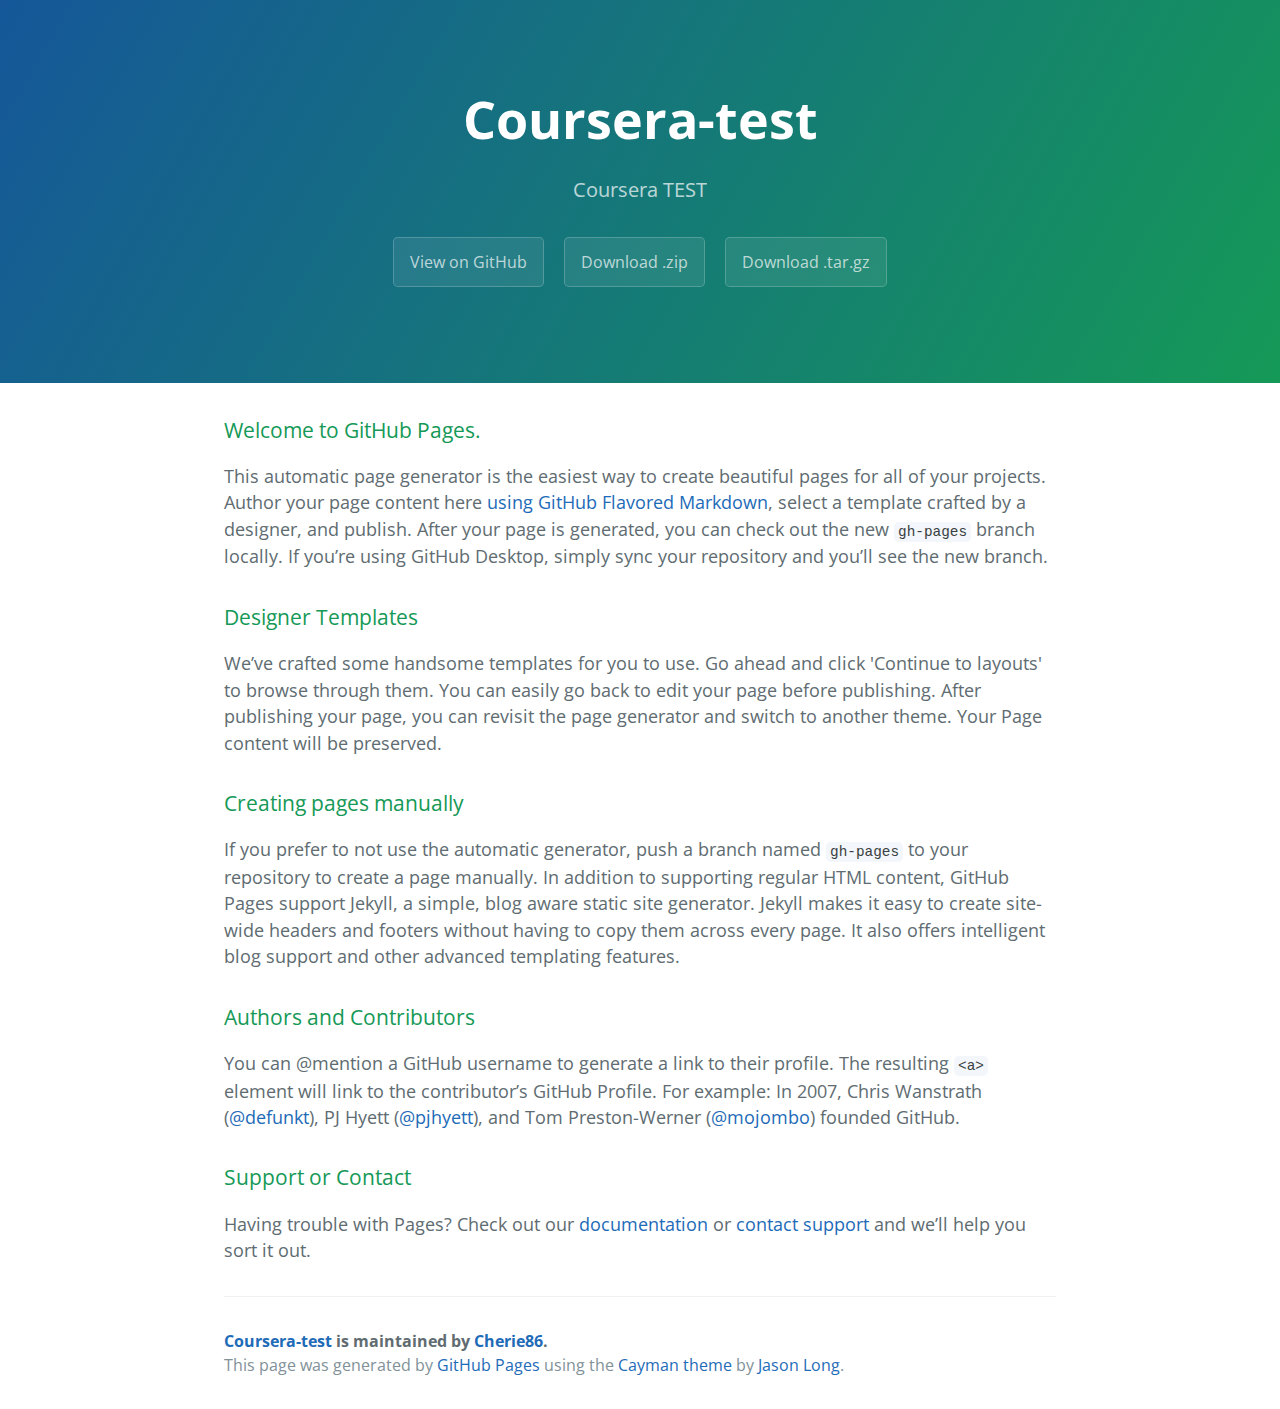
<file: index.html>
<!DOCTYPE html>
<html lang="en-us">
  <head>
    <meta charset="UTF-8">
    <title>Coursera-test by Cherie86</title>
    <meta name="viewport" content="width=device-width, initial-scale=1">
    <link rel="stylesheet" type="text/css" href="stylesheets/normalize.css" media="screen">
    <link href='https://fonts.googleapis.com/css?family=Open+Sans:400,700' rel='stylesheet' type='text/css'>
    <link rel="stylesheet" type="text/css" href="stylesheets/stylesheet.css" media="screen">
    <link rel="stylesheet" type="text/css" href="stylesheets/github-light.css" media="screen">
  </head>
  <body>
    <section class="page-header">
      <h1 class="project-name">Coursera-test</h1>
      <h2 class="project-tagline">Coursera TEST</h2>
      <a href="https://github.com/Cherie86/Coursera-test" class="btn">View on GitHub</a>
      <a href="https://github.com/Cherie86/Coursera-test/zipball/master" class="btn">Download .zip</a>
      <a href="https://github.com/Cherie86/Coursera-test/tarball/master" class="btn">Download .tar.gz</a>
    </section>

    <section class="main-content">
      <h3>
<a id="welcome-to-github-pages" class="anchor" href="#welcome-to-github-pages" aria-hidden="true"><span aria-hidden="true" class="octicon octicon-link"></span></a>Welcome to GitHub Pages.</h3>

<p>This automatic page generator is the easiest way to create beautiful pages for all of your projects. Author your page content here <a href="https://guides.github.com/features/mastering-markdown/">using GitHub Flavored Markdown</a>, select a template crafted by a designer, and publish. After your page is generated, you can check out the new <code>gh-pages</code> branch locally. If you’re using GitHub Desktop, simply sync your repository and you’ll see the new branch.</p>

<h3>
<a id="designer-templates" class="anchor" href="#designer-templates" aria-hidden="true"><span aria-hidden="true" class="octicon octicon-link"></span></a>Designer Templates</h3>

<p>We’ve crafted some handsome templates for you to use. Go ahead and click 'Continue to layouts' to browse through them. You can easily go back to edit your page before publishing. After publishing your page, you can revisit the page generator and switch to another theme. Your Page content will be preserved.</p>

<h3>
<a id="creating-pages-manually" class="anchor" href="#creating-pages-manually" aria-hidden="true"><span aria-hidden="true" class="octicon octicon-link"></span></a>Creating pages manually</h3>

<p>If you prefer to not use the automatic generator, push a branch named <code>gh-pages</code> to your repository to create a page manually. In addition to supporting regular HTML content, GitHub Pages support Jekyll, a simple, blog aware static site generator. Jekyll makes it easy to create site-wide headers and footers without having to copy them across every page. It also offers intelligent blog support and other advanced templating features.</p>

<h3>
<a id="authors-and-contributors" class="anchor" href="#authors-and-contributors" aria-hidden="true"><span aria-hidden="true" class="octicon octicon-link"></span></a>Authors and Contributors</h3>

<p>You can @mention a GitHub username to generate a link to their profile. The resulting <code>&lt;a&gt;</code> element will link to the contributor’s GitHub Profile. For example: In 2007, Chris Wanstrath (<a href="https://github.com/defunkt" class="user-mention">@defunkt</a>), PJ Hyett (<a href="https://github.com/pjhyett" class="user-mention">@pjhyett</a>), and Tom Preston-Werner (<a href="https://github.com/mojombo" class="user-mention">@mojombo</a>) founded GitHub.</p>

<h3>
<a id="support-or-contact" class="anchor" href="#support-or-contact" aria-hidden="true"><span aria-hidden="true" class="octicon octicon-link"></span></a>Support or Contact</h3>

<p>Having trouble with Pages? Check out our <a href="https://help.github.com/pages">documentation</a> or <a href="https://github.com/contact">contact support</a> and we’ll help you sort it out.</p>

      <footer class="site-footer">
        <span class="site-footer-owner"><a href="https://github.com/Cherie86/Coursera-test">Coursera-test</a> is maintained by <a href="https://github.com/Cherie86">Cherie86</a>.</span>

        <span class="site-footer-credits">This page was generated by <a href="https://pages.github.com">GitHub Pages</a> using the <a href="https://github.com/jasonlong/cayman-theme">Cayman theme</a> by <a href="https://twitter.com/jasonlong">Jason Long</a>.</span>
      </footer>

    </section>

  
  </body>
</html>
</file>
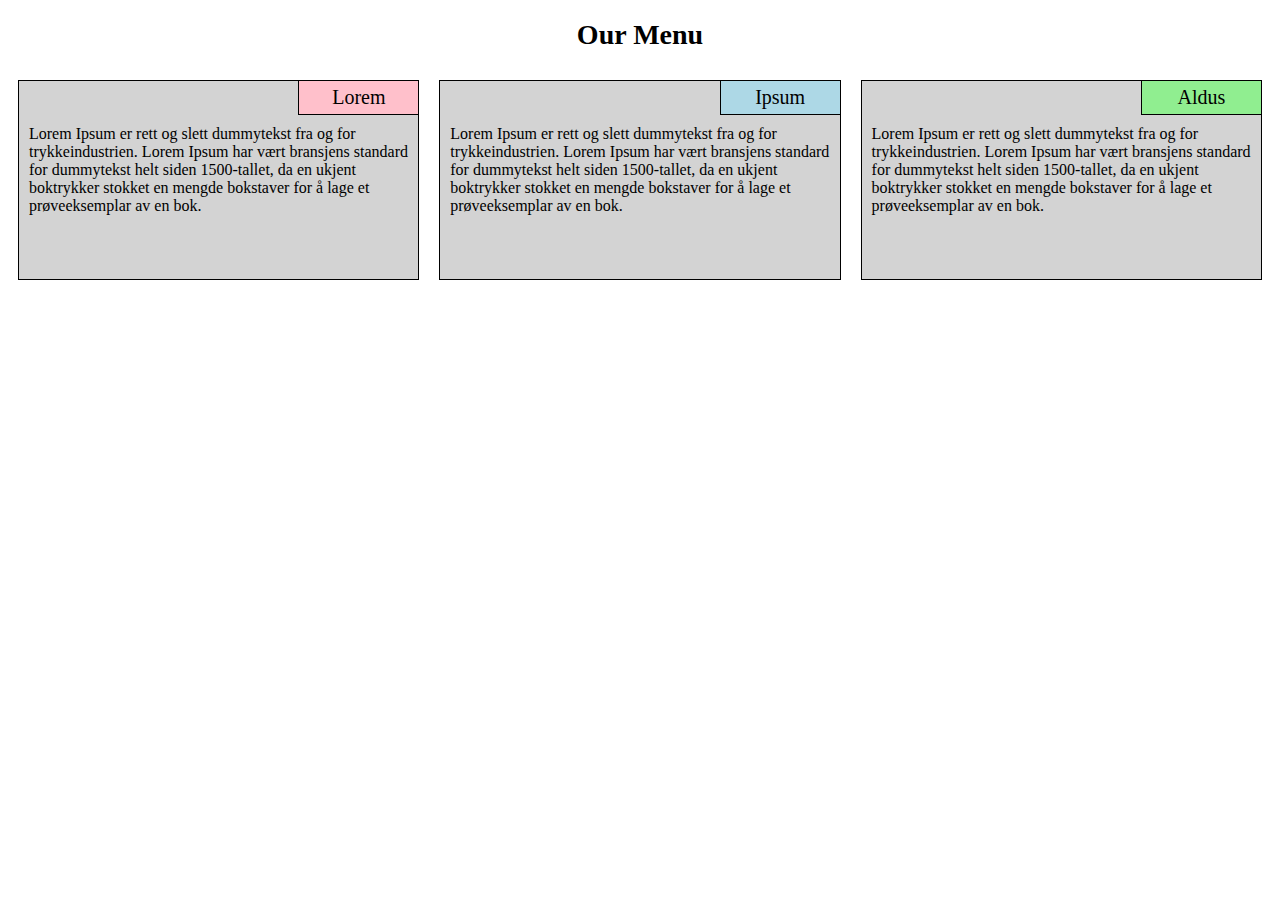
<file: Mod2/index.html>
<!DOCTYPE html>
<html>
<head>
  <meta charset="utf-8">
  <meta name="viewport" content="width=device-width, initial-scale=1">
  <link rel="stylesheet" type="text/css" href="CSS/style.css">

  <title>Module 2 Solution</title>
</head>
<body>
  <h1>Our Menu</h1>
  <div class="row">
  <div class="container stor-4 med-6 liten-12">
    <section>
    <div id="Lorem">Lorem</div>
    <p>
      Lorem Ipsum er rett og slett dummytekst fra og for trykkeindustrien. Lorem Ipsum har vært bransjens standard for dummytekst helt siden 1500-tallet, da en ukjent boktrykker stokket en mengde bokstaver for å lage et prøveeksemplar av en bok.
    </p>
    </section>
  </div>
  <div class="container stor-4 med-6 liten-12">
    <section>
      <div id="Ipsum">Ipsum</div>
        <p>Lorem Ipsum er rett og slett dummytekst fra og for trykkeindustrien. Lorem Ipsum har vært bransjens standard for dummytekst helt siden 1500-tallet, da en ukjent boktrykker stokket en mengde bokstaver for å lage et prøveeksemplar av en bok.
        </p>
    </section>
  </div>
  <div class="container stor-4 med-12 liten-12">
    <section>
      <div id="Aldus">Aldus</div>
      <p>Lorem Ipsum er rett og slett dummytekst fra og for trykkeindustrien. Lorem Ipsum har vært bransjens standard for dummytekst helt siden 1500-tallet, da en ukjent boktrykker stokket en mengde bokstaver for å lage et prøveeksemplar av en bok.
      </p>
    </section>
  </div>
  </div>
</body>
</html>
</file>
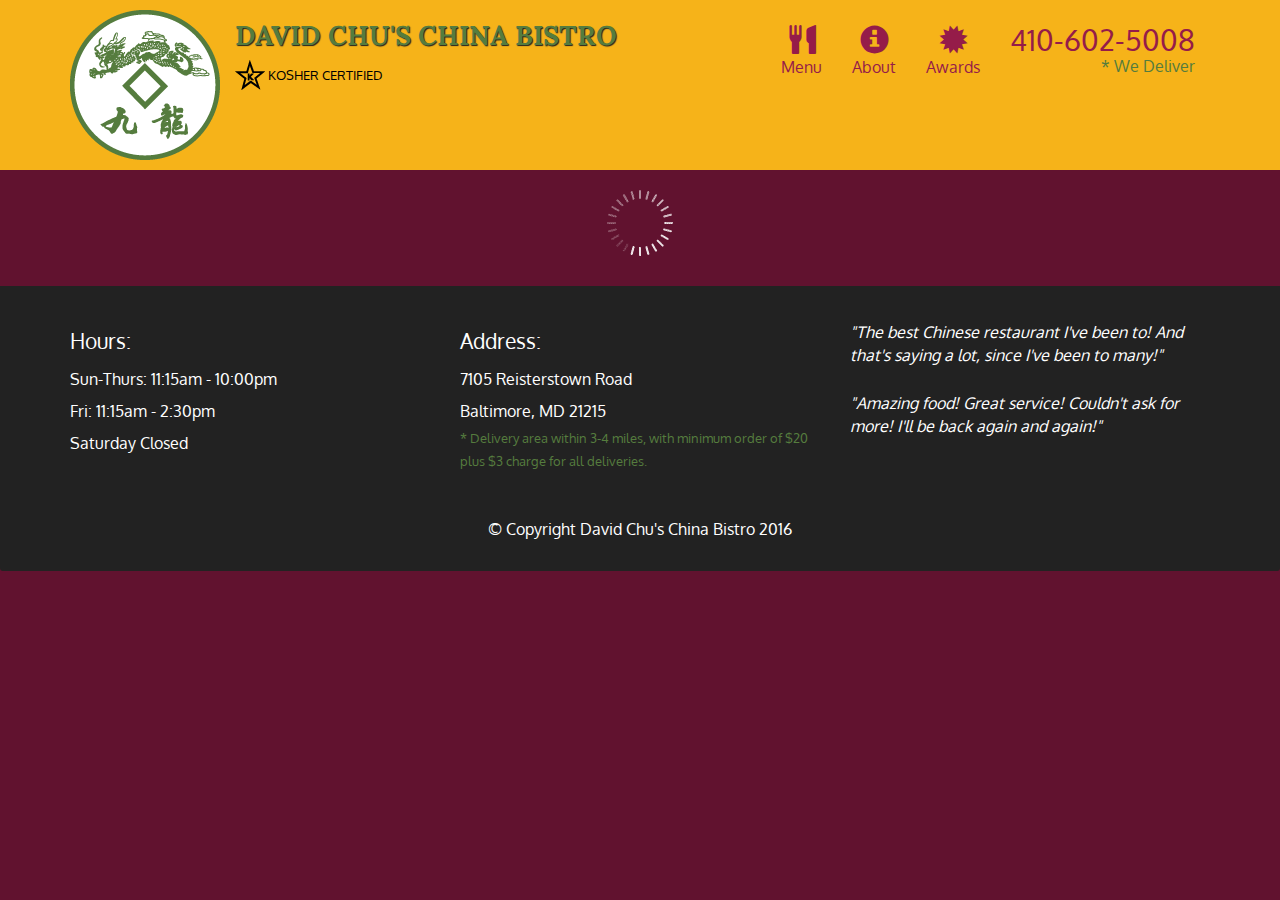
<file: Mod5/index.html>
<!doctype html>
<html lang="en">
  <head>
    <meta charset="utf-8">
    <meta http-equiv="X-UA-Compatible" content="IE=edge">
    <meta name="viewport" content="width=device-width, initial-scale=1">
    <title>David Chu's China Bistro</title>
    <link rel="stylesheet" href="css/bootstrap.min.css">
    <link rel="stylesheet" href="css/styles.css">
    <link href='https://fonts.googleapis.com/css?family=Oxygen:400,300,700' rel='stylesheet' type='text/css'>
    <link href='https://fonts.googleapis.com/css?family=Lora' rel='stylesheet' type='text/css'>
  </head>
<body>
  <header>
    <nav id="header-nav" class="navbar navbar-default">
      <div class="container">
        <div class="navbar-header">
          <a href="index.html" class="pull-left visible-md visible-lg">
            <div id="logo-img" alt="Logo image"></div>
          </a>

          <div class="navbar-brand">
            <a href="index.html"><h1>David Chu's China Bistro</h1></a>
            <p>
              <img src="images/star-k-logo.png" alt="Kosher certification">
              <span>Kosher Certified</span>
            </p>
          </div>

          <button id="navbarToggle" type="button" class="navbar-toggle collapsed" data-toggle="collapse" data-target="#collapsable-nav" aria-expanded="false">
            <span class="sr-only">Toggle navigation</span>
            <span class="icon-bar"></span>
            <span class="icon-bar"></span>
            <span class="icon-bar"></span>
          </button>
        </div>
        
        <div id="collapsable-nav" class="collapse navbar-collapse">
           <ul id="nav-list" class="nav navbar-nav navbar-right">
            <li id="navHomeButton" class="visible-xs active">
              <a href="index.html">
                <span class="glyphicon glyphicon-home"></span> Home</a>
            </li>
            <li id="navMenuButton">
              <a href="#" onclick="$dc.loadMenuCategories();">
                <span class="glyphicon glyphicon-cutlery"></span><br class="hidden-xs"> Menu</a>
            </li>
            <li>
              <a href="#">
                <span class="glyphicon glyphicon-info-sign"></span><br class="hidden-xs"> About</a>
            </li>
            <li>
              <a href="#">
                <span class="glyphicon glyphicon-certificate"></span><br class="hidden-xs"> Awards</a>
            </li>
            <li id="phone" class="hidden-xs">
              <a href="tel:410-602-5008">
                <span>410-602-5008</span></a><div>* We Deliver</div>
            </li>
          </ul><!-- #nav-list -->
        </div><!-- .collapse .navbar-collapse -->
      </div><!-- .container -->
    </nav><!-- #header-nav -->
  </header>

  <div id="call-btn" class="visible-xs">
    <a class="btn" href="tel:410-602-5008">
    <span class="glyphicon glyphicon-earphone"></span>
    410-602-5008
    </a>
  </div>
  <div id="xs-deliver" class="text-center visible-xs">* We Deliver</div>

  <div id="main-content" class="container"></div>

  <footer class="panel-footer">
    <div class="container">
      <div class="row">
        <section id="hours" class="col-sm-4">
          <span>Hours:</span><br>
          Sun-Thurs: 11:15am - 10:00pm<br>
          Fri: 11:15am - 2:30pm<br>
          Saturday Closed
          <hr class="visible-xs">
        </section>
        <section id="address" class="col-sm-4">
          <span>Address:</span><br>
          7105 Reisterstown Road<br>
          Baltimore, MD 21215
          <p>* Delivery area within 3-4 miles, with minimum order of $20 plus $3 charge for all deliveries.</p>
          <hr class="visible-xs">
        </section>
        <section id="testimonials" class="col-sm-4">
          <p>"The best Chinese restaurant I've been to! And that's saying a lot, since I've been to many!"</p>
          <p>"Amazing food! Great service! Couldn't ask for more! I'll be back again and again!"</p>
        </section>
      </div>
      <div class="text-center">&copy; Copyright David Chu's China Bistro 2016</div>
    </div>
  </footer>

  <!-- jQuery (Bootstrap JS plugins depend on it) -->
  <script src="js/jquery-2.1.4.min.js"></script>
  <script src="js/bootstrap.min.js"></script>
  <script src="js/ajax-utils.js"></script>
  <script src="js/script.js"></script>
</body>
</html>
</file>
<file: stylesheets/stylesheet.css>
* {
  box-sizing: border-box; }

body {
  padding: 0;
  margin: 0;
  font-family: "Open Sans", "Helvetica Neue", Helvetica, Arial, sans-serif;
  font-size: 16px;
  line-height: 1.5;
  color: #606c71; }

a {
  color: #1e6bb8;
  text-decoration: none; }
  a:hover {
    text-decoration: underline; }

.btn {
  display: inline-block;
  margin-bottom: 1rem;
  color: rgba(255, 255, 255, 0.7);
  background-color: rgba(255, 255, 255, 0.08);
  border-color: rgba(255, 255, 255, 0.2);
  border-style: solid;
  border-width: 1px;
  border-radius: 0.3rem;
  transition: color 0.2s, background-color 0.2s, border-color 0.2s; }
  .btn + .btn {
    margin-left: 1rem; }

.btn:hover {
  color: rgba(255, 255, 255, 0.8);
  text-decoration: none;
  background-color: rgba(255, 255, 255, 0.2);
  border-color: rgba(255, 255, 255, 0.3); }

@media screen and (min-width: 64em) {
  .btn {
    padding: 0.75rem 1rem; } }

@media screen and (min-width: 42em) and (max-width: 64em) {
  .btn {
    padding: 0.6rem 0.9rem;
    font-size: 0.9rem; } }

@media screen and (max-width: 42em) {
  .btn {
    display: block;
    width: 100%;
    padding: 0.75rem;
    font-size: 0.9rem; }
    .btn + .btn {
      margin-top: 1rem;
      margin-left: 0; } }

.page-header {
  color: #fff;
  text-align: center;
  background-color: #159957;
  background-image: linear-gradient(120deg, #155799, #159957); }

@media screen and (min-width: 64em) {
  .page-header {
    padding: 5rem 6rem; } }

@media screen and (min-width: 42em) and (max-width: 64em) {
  .page-header {
    padding: 3rem 4rem; } }

@media screen and (max-width: 42em) {
  .page-header {
    padding: 2rem 1rem; } }

.project-name {
  margin-top: 0;
  margin-bottom: 0.1rem; }

@media screen and (min-width: 64em) {
  .project-name {
    font-size: 3.25rem; } }

@media screen and (min-width: 42em) and (max-width: 64em) {
  .project-name {
    font-size: 2.25rem; } }

@media screen and (max-width: 42em) {
  .project-name {
    font-size: 1.75rem; } }

.project-tagline {
  margin-bottom: 2rem;
  font-weight: normal;
  opacity: 0.7; }

@media screen and (min-width: 64em) {
  .project-tagline {
    font-size: 1.25rem; } }

@media screen and (min-width: 42em) and (max-width: 64em) {
  .project-tagline {
    font-size: 1.15rem; } }

@media screen and (max-width: 42em) {
  .project-tagline {
    font-size: 1rem; } }

.main-content :first-child {
  margin-top: 0; }
.main-content img {
  max-width: 100%; }
.main-content h1, .main-content h2, .main-content h3, .main-content h4, .main-content h5, .main-content h6 {
  margin-top: 2rem;
  margin-bottom: 1rem;
  font-weight: normal;
  color: #159957; }
.main-content p {
  margin-bottom: 1em; }
.main-content code {
  padding: 2px 4px;
  font-family: Consolas, "Liberation Mono", Menlo, Courier, monospace;
  font-size: 0.9rem;
  color: #383e41;
  background-color: #f3f6fa;
  border-radius: 0.3rem; }
.main-content pre {
  padding: 0.8rem;
  margin-top: 0;
  margin-bottom: 1rem;
  font: 1rem Consolas, "Liberation Mono", Menlo, Courier, monospace;
  color: #567482;
  word-wrap: normal;
  background-color: #f3f6fa;
  border: solid 1px #dce6f0;
  border-radius: 0.3rem; }
  .main-content pre > code {
    padding: 0;
    margin: 0;
    font-size: 0.9rem;
    color: #567482;
    word-break: normal;
    white-space: pre;
    background: transparent;
    border: 0; }
.main-content .highlight {
  margin-bottom: 1rem; }
  .main-content .highlight pre {
    margin-bottom: 0;
    word-break: normal; }
.main-content .highlight pre, .main-content pre {
  padding: 0.8rem;
  overflow: auto;
  font-size: 0.9rem;
  line-height: 1.45;
  border-radius: 0.3rem; }
.main-content pre code, .main-content pre tt {
  display: inline;
  max-width: initial;
  padding: 0;
  margin: 0;
  overflow: initial;
  line-height: inherit;
  word-wrap: normal;
  background-color: transparent;
  border: 0; }
  .main-content pre code:before, .main-content pre code:after, .main-content pre tt:before, .main-content pre tt:after {
    content: normal; }
.main-content ul, .main-content ol {
  margin-top: 0; }
.main-content blockquote {
  padding: 0 1rem;
  margin-left: 0;
  color: #819198;
  border-left: 0.3rem solid #dce6f0; }
  .main-content blockquote > :first-child {
    margin-top: 0; }
  .main-content blockquote > :last-child {
    margin-bottom: 0; }
.main-content table {
  display: block;
  width: 100%;
  overflow: auto;
  word-break: normal;
  word-break: keep-all; }
  .main-content table th {
    font-weight: bold; }
  .main-content table th, .main-content table td {
    padding: 0.5rem 1rem;
    border: 1px solid #e9ebec; }
.main-content dl {
  padding: 0; }
  .main-content dl dt {
    padding: 0;
    margin-top: 1rem;
    font-size: 1rem;
    font-weight: bold; }
  .main-content dl dd {
    padding: 0;
    margin-bottom: 1rem; }
.main-content hr {
  height: 2px;
  padding: 0;
  margin: 1rem 0;
  background-color: #eff0f1;
  border: 0; }

@media screen and (min-width: 64em) {
  .main-content {
    max-width: 64rem;
    padding: 2rem 6rem;
    margin: 0 auto;
    font-size: 1.1rem; } }

@media screen and (min-width: 42em) and (max-width: 64em) {
  .main-content {
    padding: 2rem 4rem;
    font-size: 1.1rem; } }

@media screen and (max-width: 42em) {
  .main-content {
    padding: 2rem 1rem;
    font-size: 1rem; } }

.site-footer {
  padding-top: 2rem;
  margin-top: 2rem;
  border-top: solid 1px #eff0f1; }

.site-footer-owner {
  display: block;
  font-weight: bold; }

.site-footer-credits {
  color: #819198; }

@media screen and (min-width: 64em) {
  .site-footer {
    font-size: 1rem; } }

@media screen and (min-width: 42em) and (max-width: 64em) {
  .site-footer {
    font-size: 1rem; } }

@media screen and (max-width: 42em) {
  .site-footer {
    font-size: 0.9rem; } }
</file>
<file: stylesheets/github-light.css>
/*
The MIT License (MIT)

Copyright (c) 2016 GitHub, Inc.

Permission is hereby granted, free of charge, to any person obtaining a copy
of this software and associated documentation files (the "Software"), to deal
in the Software without restriction, including without limitation the rights
to use, copy, modify, merge, publish, distribute, sublicense, and/or sell
copies of the Software, and to permit persons to whom the Software is
furnished to do so, subject to the following conditions:

The above copyright notice and this permission notice shall be included in all
copies or substantial portions of the Software.

THE SOFTWARE IS PROVIDED "AS IS", WITHOUT WARRANTY OF ANY KIND, EXPRESS OR
IMPLIED, INCLUDING BUT NOT LIMITED TO THE WARRANTIES OF MERCHANTABILITY,
FITNESS FOR A PARTICULAR PURPOSE AND NONINFRINGEMENT. IN NO EVENT SHALL THE
AUTHORS OR COPYRIGHT HOLDERS BE LIABLE FOR ANY CLAIM, DAMAGES OR OTHER
LIABILITY, WHETHER IN AN ACTION OF CONTRACT, TORT OR OTHERWISE, ARISING FROM,
OUT OF OR IN CONNECTION WITH THE SOFTWARE OR THE USE OR OTHER DEALINGS IN THE
SOFTWARE.

*/

.pl-c /* comment */ {
  color: #969896;
}

.pl-c1 /* constant, variable.other.constant, support, meta.property-name, support.constant, support.variable, meta.module-reference, markup.raw, meta.diff.header */,
.pl-s .pl-v /* string variable */ {
  color: #0086b3;
}

.pl-e /* entity */,
.pl-en /* entity.name */ {
  color: #795da3;
}

.pl-smi /* variable.parameter.function, storage.modifier.package, storage.modifier.import, storage.type.java, variable.other */,
.pl-s .pl-s1 /* string source */ {
  color: #333;
}

.pl-ent /* entity.name.tag */ {
  color: #63a35c;
}

.pl-k /* keyword, storage, storage.type */ {
  color: #a71d5d;
}

.pl-s /* string */,
.pl-pds /* punctuation.definition.string, string.regexp.character-class */,
.pl-s .pl-pse .pl-s1 /* string punctuation.section.embedded source */,
.pl-sr /* string.regexp */,
.pl-sr .pl-cce /* string.regexp constant.character.escape */,
.pl-sr .pl-sre /* string.regexp source.ruby.embedded */,
.pl-sr .pl-sra /* string.regexp string.regexp.arbitrary-repitition */ {
  color: #183691;
}

.pl-v /* variable */ {
  color: #ed6a43;
}

.pl-id /* invalid.deprecated */ {
  color: #b52a1d;
}

.pl-ii /* invalid.illegal */ {
  color: #f8f8f8;
  background-color: #b52a1d;
}

.pl-sr .pl-cce /* string.regexp constant.character.escape */ {
  font-weight: bold;
  color: #63a35c;
}

.pl-ml /* markup.list */ {
  color: #693a17;
}

.pl-mh /* markup.heading */,
.pl-mh .pl-en /* markup.heading entity.name */,
.pl-ms /* meta.separator */ {
  font-weight: bold;
  color: #1d3e81;
}

.pl-mq /* markup.quote */ {
  color: #008080;
}

.pl-mi /* markup.italic */ {
  font-style: italic;
  color: #333;
}

.pl-mb /* markup.bold */ {
  font-weight: bold;
  color: #333;
}

.pl-md /* markup.deleted, meta.diff.header.from-file */ {
  color: #bd2c00;
  background-color: #ffecec;
}

.pl-mi1 /* markup.inserted, meta.diff.header.to-file */ {
  color: #55a532;
  background-color: #eaffea;
}

.pl-mdr /* meta.diff.range */ {
  font-weight: bold;
  color: #795da3;
}

.pl-mo /* meta.output */ {
  color: #1d3e81;
}
</file>
<file: Mod2/CSS/style.css>
* {
  box-sizing: border-box;
  font-family: cursive; 
}

h1 {
  color: black;
  text-align: center;
  font-size: 175%;
}

p {
  padding: 10px;
  margin: 0;
}

.container {
  border: none;
  margin-left: auto;
  margin-right: auto;
  margin-top: 10px 0px 10px 0px;
  padding: 10px;
}

section {
  border: 1px solid black;
  background-color: lightgrey;
  width: 100%;
  height: 200px;
  font-color: black;
  position: relative;
  overflow: auto;
}

#Lorem {
  border-left: 1px solid black;
  border-bottom: 1px solid black;
  background-color: pink;
  font-size: 125%;
  text-align: center;
  width: 30%;
  margin-left: 70%;
  margin-bottom: 0;
  margin-top: 0;
  padding: 5px;
}

#Ipsum {
  border-left: 1px solid black;
  border-bottom: 1px solid black;
  background-color: lightblue;
  font-size: 125%;
  text-align: center;
  width: 30%;
  margin-left: 70%;
  margin-bottom: 0;
  margin-top: 0;
  padding: 5px;
}

#Aldus {
  border-left: 1px solid black;
  border-bottom: 1px solid black;
  background-color: lightgreen;
  font-size: 125%;
  text-align: center;
  width: 30%;
  margin-left: 70%;
  margin-bottom: 0;
  margin-top: 0;
  padding: 5px;
}

.row {
  width: 100%;
}

@media (min-width: 992px) {
  .stor-4{
    float: left;
    width: 33.33%;}
}

@media (min-width: 768px) and (max-width: 991px) {
  .med-6 {
    float: left;
    width: 50%}

  .med-12 {
    float: left;
    width: 100%;}
}

@media (max-width: 767px) {
  .liten-12 {
    float: left;
    width: 100%}
</file>
<file: Mod5/css/styles.css>
body {
  font-size: 16px;
  color: #fff;
  background-color: #61122f;
  font-family: 'Oxygen', sans-serif;
}

/** HEADER **/
#header-nav {
  background-color: #f6b319;
  border-radius: 0;
  border: 0;
}

#logo-img {
  background: url('../images/restaurant-logo_large.png') no-repeat;
  width: 150px;
  height: 150px;
  margin: 10px 15px 10px 0;
}

.navbar-brand {
  padding-top: 25px;
}
.navbar-brand h1 { /* Restaurant name */
  font-family: 'Lora', serif;
  color: #557c3e;
  font-size: 1.5em;
  text-transform: uppercase;
  font-weight: bold;
  text-shadow: 1px 1px 1px #222;
  margin-top: 0;
  margin-bottom: 0;
  line-height: .75;
}
.navbar-brand a:hover, .navbar-brand a:focus {
  text-decoration: none;
}
.navbar-brand p { /* Kosher cert */
  color: #000;
  text-transform: uppercase;
  font-size: .7em;
  margin-top: 15px;
}
.navbar-brand p span { /* Star-K */
  vertical-align: middle;
}

#nav-list {
  margin-top: 10px;
}
#nav-list a {
  color: #951C49;
  text-align: center;
}
#nav-list a:hover {
  background: #E7E7E7;
}
#nav-list a span {
  font-size: 1.8em;
}

#phone {
  margin-top: 5px;
}
#phone a { /* Phone number */
  text-align: right;
  padding-bottom: 0;
}
#phone div { /* We Deliver */
  color: #557c3e;
  text-align: right;
  padding-right: 15px;
}

.navbar-header button.navbar-toggle, .navbar-header .icon-bar {
  border: 1px solid #61122f;
}
.navbar-header button.navbar-toggle {
  clear: both;
  margin-top: -30px;
}
/* END HEADER */

/* FOOTER */
.panel-footer {
  margin-top: 30px;
  padding-top: 35px;
  padding-bottom: 30px;
  background-color: #222;
  border-top: 0;
}
.panel-footer div.row {
  margin-bottom: 35px;
}
#hours, #address {
  line-height: 2;
}
#hours > span, #address > span {
  font-size: 1.3em;
}
#address p {
  color: #557c3e;
  font-size: .8em;
  line-height: 1.8;
}
#testimonials {
  font-style: italic;
}
#testimonials p:nth-child(2) {
  margin-top: 25px;
}
/* END FOOTER */



/* HOME PAGE */
.container .jumbotron {
  box-shadow: 0 0 50px #3F0C1F;
  border: 2px solid #3F0C1F;
}

#menu-tile, #specials-tile, #map-tile {
  height: 250px;
  width: 100%;
  margin-bottom: 15px;
  position: relative;
  border: 2px solid #3F0C1F;
  overflow: hidden;
}
#menu-tile:hover, #specials-tile:hover, #map-tile:hover {
  box-shadow: 0 1px 5px 1px #cccccc;
}
#menu-tile {
  background: url('../images/menu-tile.jpg') no-repeat;
  background-position: center;
}
#specials-tile {
  background: url('../images/specials-tile.jpg') no-repeat;
  background-position: center;
}
#menu-tile span, #specials-tile span, #map-tile span {
  position: absolute;
  bottom: 0;
  right: 0;
  width: 100%;
  text-align: center;
  font-size: 1.6em;
  text-transform: uppercase;
  background-color: #000;
  color: #fff;
  opacity: .8;
}
/* END HOME PAGE */

/* MENU CATEGORIES PAGE */
.category-tile { 
  position: relative;
  border: 2px solid #3F0C1F;
  overflow: hidden;
  width: 200px;
  height: 200px;
  margin: 0 auto 15px;
}
.category-tile span {
  position: absolute;
  bottom: 0;
  right: 0;
  width: 100%;
  text-align: center;
  font-size: 1.2em;
  text-transform: uppercase;
  background-color: #000;
  color: #fff;
  opacity: .8;
}
.category-tile:hover {
  box-shadow: 0 1px 5px 1px #cccccc;
}

#menu-categories-title + div {
  margin-bottom: 50px;
}
/* END MENU CATEGORIES PAGE */

/* SINGLE CATEGORY PAGE */
.menu-item-tile {
  margin-bottom: 25px;
}
.menu-item-tile hr {
  width: 80%;
}
.menu-item-tile .menu-item-price {
  font-size: 1.1em;
  text-align: right;
  margin-top: -15px;
  margin-right: -15px;
}
.menu-item-tile .menu-item-price span {
  font-size: .6em;
}
.menu-item-photo {
  position: relative;
  border: 2px solid #3F0C1F; 
  overflow: hidden;
  padding: 0;
  margin-right: -15px;
  margin-left: auto;
  margin-bottom: 20px;
  max-width: 250px;
}
.menu-item-photo div {
  position: absolute;
  bottom: 0;
  right: 0;
  width: 80px;
  background-color: #557c3e;
  text-align: center;
}
.menu-item-description {
  padding-right: 30px;
}
h3.menu-item-title {
  margin: 0 0 10px;
}
.menu-item-details {
  font-size: .9em;
  font-style: italic;
}
/* END SINGLE CATEGORY PAGE */


/********** Large devices only **********/
@media (min-width: 1200px) {
  .container .jumbotron {
    background: url('../images/jumbotron_1200.jpg') no-repeat;
    height: 675px;
  }
}

/********** Medium devices only **********/
@media (min-width: 992px) and (max-width: 1199px) {
  /* Header */
  #logo-img {
    background: url('../images/restaurant-logo_medium.png') no-repeat;
    width: 100px;
    height: 100px;
    margin: 5px 5px 5px 0;
  }
  /* End Header */

  /* Home Page */
  .container .jumbotron {
    background: url('../images/jumbotron_992.jpg') no-repeat;
    height: 558px;
  }
  /* End Home Page */
}

/********** Small devices only **********/
@media (min-width: 768px) and (max-width: 991px) {
  /* Home Page */
  .container .jumbotron {
    background: url('../images/jumbotron_768.jpg') no-repeat;
    height: 432px;
  }
  /* End Home Page */
}

/********** Extra small devices only **********/
@media (max-width: 767px) {
  /* Header */
  .navbar-brand {
    padding-top: 10px;
    height: 80px;
  }
  .navbar-brand h1 { /* Restaurant name */
    padding-top: 10px;
    font-size: 5vw; /* 1vw = 1% of viewport width */
  }
  .navbar-brand p { /* Kosher cert */
    font-size: .6em;
    margin-top: 12px;
  }
  .navbar-brand p img { /* Star-K */
    height: 20px;
  }

  #collapsable-nav a { /* Collapsed nav menu text */
    font-size: 1.2em;
  }
  #collapsable-nav a span { /* Collapsed nav menu glyph */
    font-size: 1em;
    margin-right: 5px;
  }

  #call-btn > a {
    font-size: 1.5em;
    display: block;
    margin: 0 20px;
    padding: 10px;
    border: 2px solid #fff;
    background-color: #f6b319;
    color: #951c49;
  }
  #xs-deliver {
    margin-top: 5px;
    font-size: .7em;
    letter-spacing: .1em;
    text-transform: uppercase;
  }
  /* End Header */

  /* Footer */
  .panel-footer section {
    margin-bottom: 30px;
    text-align: center;
  }
  .panel-footer section:nth-child(3) {
    margin-bottom: 0; /* margin already exists on the whole row */
  }
  .panel-footer section hr {
    width: 50%;
  }
  /* End Footer */

  /* Home Page */
  .container .jumbotron {
    margin-top: 30px;
    padding: 0;
  }
  #menu-tile, #specials-tile {
    width: 360px;
    margin: 0 auto 15px;
  }

  .menu-item-photo {
    margin-right: auto;
  }
  .menu-item-tile .menu-item-price {
    text-align: center;
  }
  .menu-item-description {
    text-align: center;;
  }
}


/********** Super extra small devices Only :-) (e.g., iPhone 4) **********/
@media (max-width: 479px) {
  /* Header */
  .navbar-brand h1 { /* Restaurant name */
    padding-top: 5px;
    font-size: 6vw;
  }
  /* End Header */
  
  /* Home page */
  #menu-tile, #specials-tile {
    width: 280px;
    margin: 0 auto 15px;
  }

  .col-xxs-12 {
    position: relative;
    min-height: 1px;
    padding-right: 15px;
    padding-left: 15px;
    float: left;
    width: 100%;
  }
}
</file>
